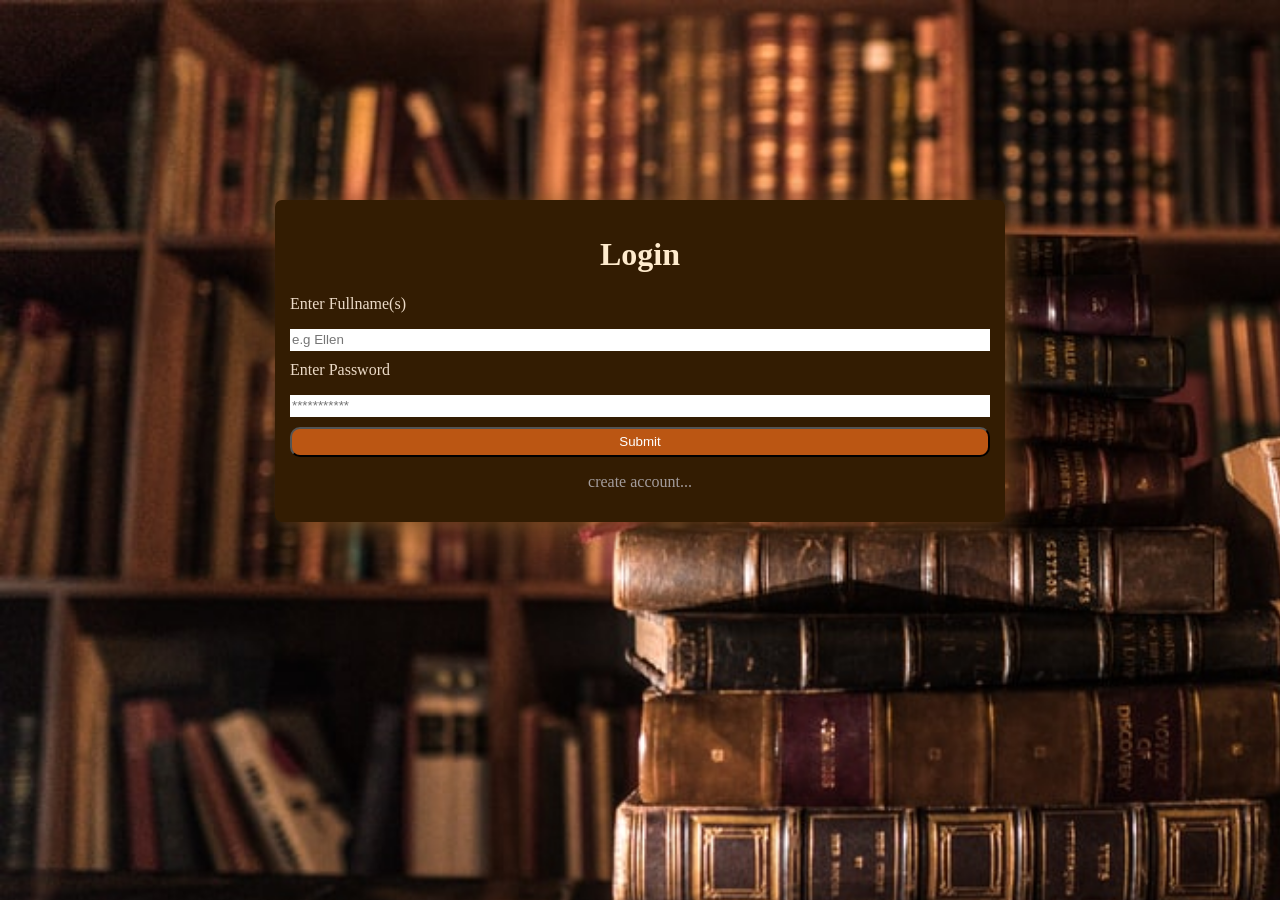
<file: library1 - Copy/index.html>
<!DOCTYPE html>
<head>
<meta charset="UTF-8">
    <title>Page Title</title>
    <meta name="viewport" content="width=device-width,initial-scale=1">
    <link rel="stylesheet" href="syle.css">
</head>
<body>
    <div id="login">
        <div class="login">
        
            <form id="myForm" class="form">
                <h1>Login</h1>
                <div class="items">
                    <label for="name">Enter Fullname(s)</label><small >error</small>
                    <input type="text" class="control" id="fname" placeholder="e.g Ellen">
                </div>
                <div class="items">
                    <label for="pass">Enter Password</label><small >error</small>
                    <input type="password" class="control" id="pass" placeholder="***********">
                </div>
                <button value="send">Submit</button>
                <p class="create"><a href="reg.html">create account...</a></p>
            </form>
    </div>
</div>


<script src="log.js"></script>
</body>
</html>
</file>
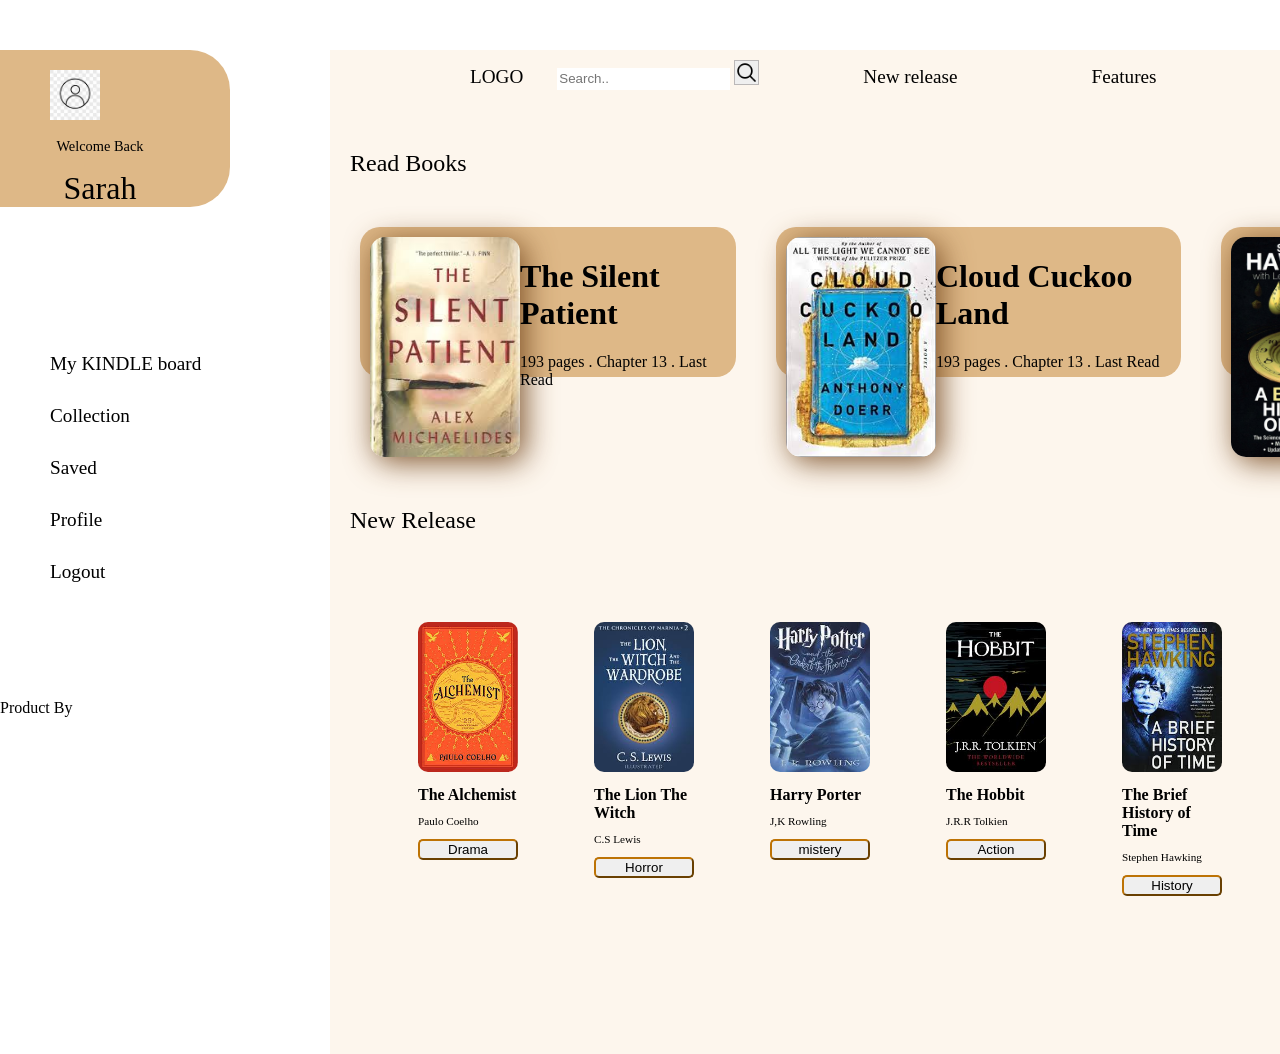
<file: library1 - Copy/board.html>
<!DOCTYPE html>
<head>
    <title></title>
    <link rel="stylesheet" href="syle.css">
    <meta name="viewport" content="width=device-width,initial-scale=1">
</head>
<body>
    <div id="main">
        <div class="left">
            <div class="top">
                <div class="info">
                    <img id="userImg" src="./images/img.jpg">
                    <p>Welcome Back<br>
                    <nav id ="user">Sarah</nav></p>
                </div>
            </div>
            
            <ul>

                <li><a id="mb" href="">My KINDLE board</a></li>
                <li><a id="c" onclick="collection()">Collection</a></li>
                <li><a href="">Saved</a></li>
                <li><a href="">Profile</a></li>
                <li><a href="index.html">Logout</a></li>
            </ul>
            <footer>
                <p>Product By</p>
                
            </footer>
        </div>
        <!-- ============================================Main board================================================ -->
        <div class="right">
            <div class="top">
                <div class="list">
                    <div class="items">
                        <a href="">LOGO</a></li>

                        <input type="text" placeholder="Search.." name="search">
                        <button type="submit"></button>

                        <a href="">New release</a>
                        <a href="">Features</a>
                        <a href="">Features</a>
                        <a href="">...</a>
                    </div>
                </div>
            </div>
            <div id="right">
                <div class="readText" id = "readText">Read Books</div> 
                    <div class="read">
                
                        <div class="book">
                            <div class="books">
                                <div>
                                    <img src="./images/b1.jpg">
                                </div>
                                <div>
                                    <h1>The Silent Patient</h1>
                                    <p>193 pages . Chapter 13 . Last Read</p>
                                </div> 
                            </div>  
                        </div>

                        <div class="book">
                            <div class="books">
                                <div>
                                    <img src="./images/b8.jpg">
                                </div>
                                <div>
                                    <h1>Cloud Cuckoo Land</h1>
                                    <p>193 pages . Chapter 13 . Last Read</p>
                                </div> 
                            </div>  
                        </div>

                        <div class="book">
                            <div class="books">
                                <div>
                                    <img src="./images/b7.jpg">
                                </div>
                                <div>
                                    <h1>A Briefer History</h1>
                                    <p>193 pages . Chapter 13 . Last Read</p>
                                </div> 
                            </div>  
                        </div>

                </div>
                <div class="nr" id = "nr">New Release</div>
                <div class="Nr">
                    <div class="book">
                            <div class="books">
                                <div>
                                    <img src="./images/b6.jpg">
                                </div>
                                <div>
                                    <h1>The Alchemist</h1>
                                    <p>Paulo Coelho</p>
                                </div> 
                                <button onclick="drama()">Drama</button>
                            </div>  
                        </div>

                        <div class="book">
                            <div class="books">
                                <div>
                                    <img src="./images/b2.jpg">
                                </div>
                                <div>
                                    <h1>The Lion The Witch</h1>
                                    <p>C.S Lewis</p>
                                </div> 
                                <button onclick="horror()">Horror</button>
                            </div>  
                        </div>

                        <div class="book">
                            <div class="books">
                                <div>
                                    <img src="./images/b3.jpg">
                                </div>
                                <div>
                                    <h1>Harry Porter</h1>
                                    <p>J,K Rowling</p>
                                </div> 
                                <button onclick="mistery()">mistery</button>
                            </div>  
                        </div>

                        <div class="book">
                            <div class="books">
                                <div>
                                    <img src="./images/b4.jpg">
                                </div>
                                <div>
                                    <h1>The Hobbit</h1>
                                    <p>J.R.R Tolkien</p>
                                </div> 
                                <button onclick="action()">Action</button>
                            </div>  
                        </div>

                        <div class="book">
                            <div class="books">
                                <div>
                                    <img src="./images/b5.jpg">
                                </div>
                                <div>
                                    <h1>The Brief History of Time</h1>
                                    <p>Stephen Hawking</p>
                                </div>
                                <button onclick="history()">History</button> 
                            </div>  
                        </div>


                    <div class="author">
                            <div class="content">
                                <h1>Famous Authors</h1>
                                <div class="fa">
                                    <div>
                                        <img src="./images/img.jpg">
                                    </div>
                                    <div class="info">
                                        <h2>Stephen Hawking</h2>
                                        <p>33 Books</p>
                                    </div>
                                </div>

                                <div class="fa">
                                    <div>
                                        <img src="./images/img.jpg">
                                    </div>
                                    <div class="info">
                                        <h2>J,K Rowling</h2>
                                        <p>33 Books</p>
                                    </div>
                                </div>

                                <div class="fa">
                                    <div>
                                        <img src="./images/img.jpg">
                                    </div>
                                    <div class="info">
                                        <h2>J,K Rowling</h2>
                                        <p>33 Books</p>
                                    </div>
                                </div>

                            </div>
                    </div>

                </div>
            </div>
            <!-- =========================================================Different genre===================================================== -->
            <div class="drama" id="drama">
                

                
            </div>
        </div>
        
    </div>
    <script src="board.js"></script>
</body>
</html>
</file>
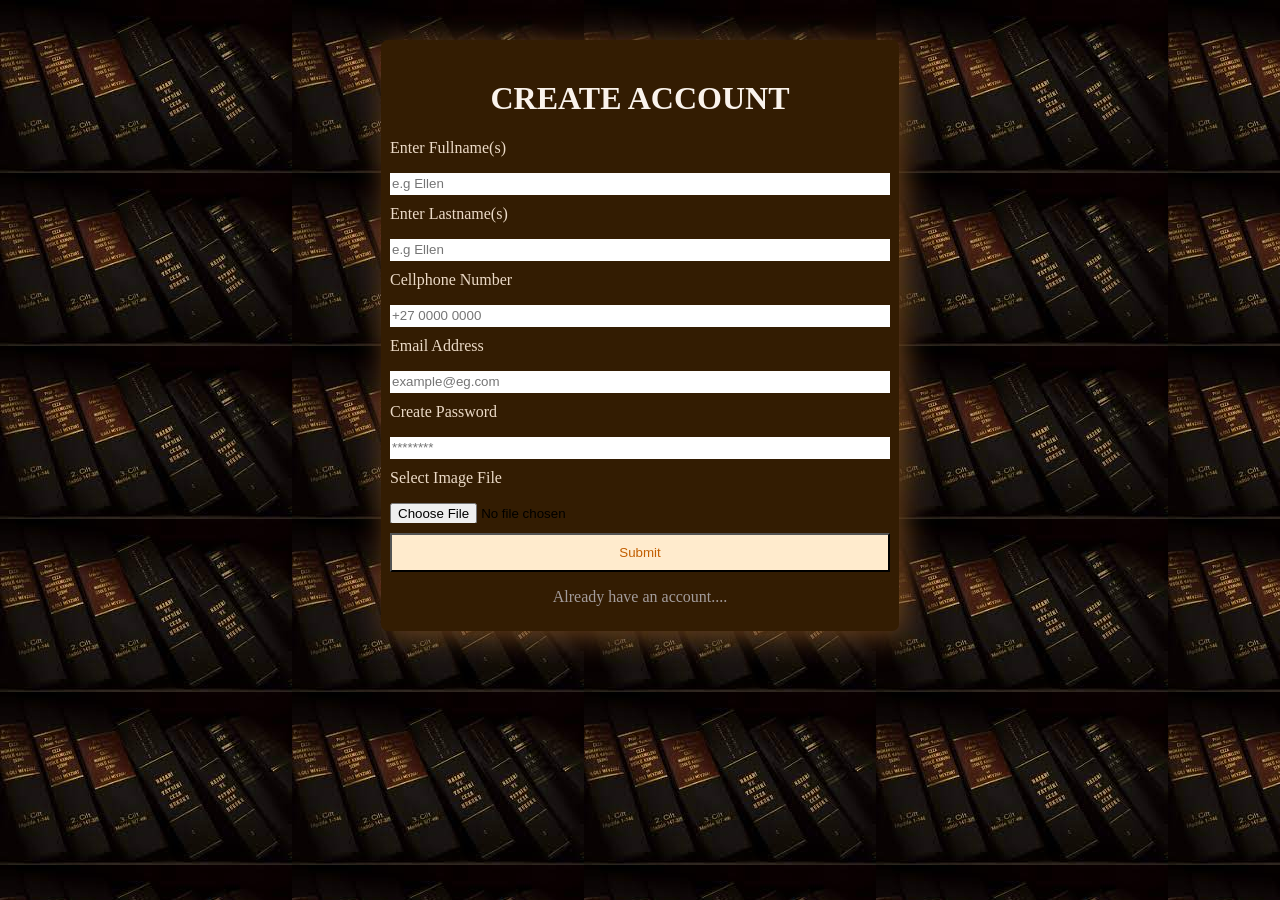
<file: library1 - Copy/reg.html>
<!DOCTYPE html>
<head>
    <title></title>
    <link rel="stylesheet" href="syle.css">
    <meta name="viewport" content="width=device-width,initial-scale=1">
</head>
<body>
    <div id="reg">
        <div class="reg">
            <form id="form" class="form" method="POST">
                <h1>CREATE ACCOUNT</h1>
                <div class="items">
                    <label for="name">Enter Fullname(s)</label><small >error</small>
                    <input type="text" class="control" id="fname" placeholder="e.g Ellen" name="fname">
                </div>
                <div class="items">
                    <label for="surname">Enter Lastname(s)</label><small >error</small>
                    <input type="text" class="control" id="last" placeholder="e.g Ellen" name="last">
                </div>
                <div class="items">
                    <label for="cell">Cellphone Number</label><small >error</small>
                    <input type="text" class="control" id="cell" placeholder="+27 0000 0000" name="cell">
                </div>
                <div class="items">
                    <label for="email">Email Address</label><small >error</small>
                    <input type="text" class="control" id="email" placeholder="example@eg.com" name="email">
                </div>
                <div class="items">
                    <label for="pass">Create Password</label><small >error</small>
                    <input type="password" class="control" id="pass" placeholder="********" name="pass">
                </div>
                <div class="items">
                    <label>Select Image File</label><small >error</small>
                    <input type="file" class="control" id="img" name="img">
                </div>
               
                <button value="send">Submit</button>
                <p class="log"><a href="index.html">Already have an account....</a></p>
            </form>
        </div>
    </div>

    <script src="script.js"></script>
</body>
<html>
</file>
<file: library1 - Copy/syle.css>
body{ 
    margin: 0;
}
/*board*/
/* menubar */
#main{
    padding-top: 0;
    margin-top: 50px;
    width:100%;
    display:flex;
}

.left{
    position: relative;
    direction: flex;
    padding: 0;
    float:left;

}
.left .top{
    padding: 0;
    align-items: center;
    padding-right: 150px;
}
.left .info{
    background-color: burlywood;
    padding-right: 35px;
    width: 210px;
    border-radius: 0 40px 40px 0;
}
.top img{
    width:50px;
    height:50px;
    padding: 50px;
    float: center;
    padding-bottom: 0;
    padding-top: 20px;
    border-radius: 100px;
}
.top p{
    text-align: center;
    font-size: .9rem;
    padding-top: 0%;
}
.top nav{
    text-align: center;
    font-style: bold;
    font-size: 2rem;
    font-weight: 200;
}
.left ul{

    list-style: none;
    padding-top: 100px;
    padding-bottom: 100px;
}
.left li{
    padding-top: 30px;
}
.left li a{
    text-decoration: none;
    color:black;
    font-size: 1.2rem;
    font-family: 3;
    padding: 10px;  
}
.left li a:hover{
    border-bottom: solid 1px brown;
}
/* .left .li a:hover{
    background-color: orange;
} */
/* top right section */
.right{
 padding-top: 0;
 background-color: rgb(253, 246, 237);
}
/* #right{
    display: none;
} */
.right .top{
    padding: 0;
    width: 100%;
    
}
.right .list{
    padding: 10px;

}
.right .list .items{
    padding: 10px;
    display: inline;
    padding-left: 30px;
}
.right .top .items a{
    text-decoration: none;
    padding: 30px;
    padding-left: 100px;
    color: black;
    font-size: 1.2rem;
}
.right .top .items a:hover{
    color: brown;
}
.right .top .items button{
    width: 25px;
    height:25px;
    background-image: url("./images/search.png");
    background-size: cover;
    border: solid .1rem rgb(187, 184, 184);
}
.right .top .items button:hover{
    border: solid .1rem rgb(126, 83, 3);
}
.readText{
    padding:20px;
    padding-top: 50px;
    font-size: 1.5rem;
}
.nr{
    padding:20px;
    padding-top: 100px;
    padding-bottom: 0;
    font-size: 1.5rem;
}
/* .right .top .items a img{
    
} */

/* style read books section */
.read{
    padding:50px;
    display:flex;
    padding: 10px;
}


.read .books{
    display:flex;
    background-color:burlywood;
    padding:10px;
    height:130px;
    border-radius:20px;   
}
.read .books img{
    width: 150px;
    height: 220px;
    border-radius:15px;
    box-shadow: 5px 5px 30px rgba(117, 72, 30, 0.918);
}

.read .book{
    padding:20px;
    display:flex;
    position:relative;
    justify-content: space-between;
}
/* new release section */
.Nr{
    padding: 50px;
    display:flex; 
    padding-right: 0;
}
.Nr .book{
    padding:28px;
    display:flex;
    position:relative;
    justify-content: space-between;
}
.Nr .books{
    padding: 10px;
}
.Nr .books img{
    width:100px;
    height: 150px;
    border-radius: 10px;
}
.Nr .books h1{
    font-size: 1rem;
}
.Nr .books p{
    font-size: .7rem;
}
.Nr .books button{
    border-color: rgb(189, 115, 5);
    border-radius: 5px;
    width: 100px;
}

.Nr .books button:hover{
    background-color: rgb(247, 197, 131);
}

.author{
    padding: 5px;
    padding-left: 180px;
    padding-right: 0;
}
.author .fa{
    display:flex;
    padding: 10px;
}
.author .fa img{
    width:50px;
    height: 50px;
    border-radius: 40%;
}
.author .info{
    padding-left: 50px;
}
.author .fa h2{
    font-size: .8rem;
}
.author .fa p{
    font-size: .6rem;
}
.author .content{
    background-color: rgb(230, 220, 201);
    padding: 5px;
    border-radius: 25px 0 0 25px;
}
.author h1{
    font-size: 1.8rem;
}


/*login section*/
#login{
    position: fixed;
    margin:0;
    background-image: url("./images/lab.jpg");
    background-size:cover;
    width: 100%;
    height: 100vh;
    padding-top: 200px;
}

.login{
    background-color: rgb(51, 28, 2);
    width: 700px;
    margin: 0 auto;
    border-radius: 7px;
    box-shadow: 5px 5px 30px rgba(117, 72, 30, 0.918);
    padding: 15px;

}

.login form button{
    width:700px;
    background-color: rgb(187, 86, 19);
    color: white;
    border-radius: 10px;
    height: 30px;
}
.login h1{
    text-align: center;
    color: blanchedalmond;
}
.login form button:hover{
    background-color: rgb(236, 218, 199);
    color: rgb(51, 28, 2);
}
.login .create{
    text-align: center;
}
.login .create a{
    color:rgb(163, 156, 156);
    text-decoration: none;
}


/*registration section*/
#reg{
    position: fixed;
    margin:0;
    background-image: url("./images/books.jpg");
    width: 100%;
    height: 100vh;
    padding-top: 150px;
}
#reg h1{
    text-align: center;
    padding-top: 15px;
    color:rgb(250, 243, 236)
}
.reg{
    background-color: rgb(51, 28, 2);
    width: 600px;
    margin: 0 auto;
    border-radius: 7px;
    box-shadow: 5px 5px 30px rgba(117, 72, 30, 0.918);
    padding: 9px;
    
}
.items{
   display: flex;
   flex-direction: column;
   padding-bottom: 25px;
}
.items input{
    height: 25px;
    border: none;
}
.items input:hover{
    border: 2px solid rgb(194, 94, 0);
}
.items label{
    color: rgb(236, 218, 199);
    font-size: 1rem;
}
.reg button{
    padding: 10px;
    width: 600px;
    color: rgb(194, 94, 0);
    background-color:blanchedalmond;
}
.reg button:hover{
    background-color: rgb(194, 94, 0);
    color:blanchedalmond;
}
.form small{
    visibility:hidden;
}
.form .items.error .control{
    border: 2px solid red;
}
.form .items.error small{
    visibility:visible;
    color: red;
}
.reg .log{
    text-align: center;
}
.reg .log a{
    color:rgb(163, 156, 156);
    text-decoration: none;
}

.drama{
    display: grid;
    grid-template-columns: repeat(3,2fr);
    padding: 10px;
}


@media screen and (max-width: 1900px) {
    #reg{
        width: 100%;
        height: 100vh;
        padding-top: 40px;
    }
    #reg h1{
        padding-top: 10px;
    }
    .reg{
        width: 500px;
        padding: 9px;
        
    }
    .items{
       padding-bottom: 10px;
    }
    .items input{
        height: 20px;
    }
    .reg button{
        padding: 10px;
        width: 500px;
    }

    .left .top{
        padding-right: 100px;
    }
    .left .info{
        padding-right: 30px;
        width: 200px;
    }


  }
</file>
